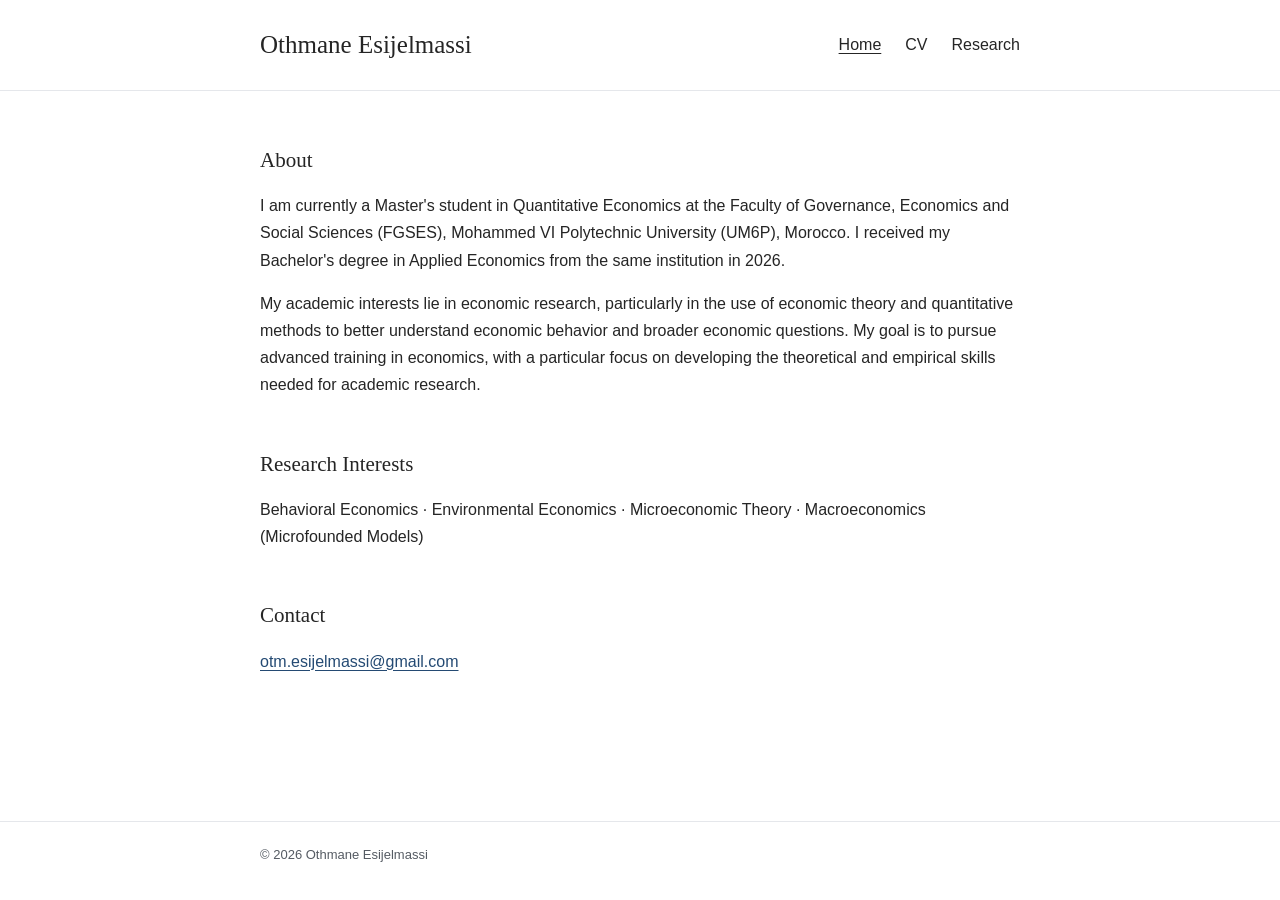
<file: index.html>
<!doctype html>
<html lang="en">
<head>
  <meta charset="utf-8">
  <meta name="viewport" content="width=device-width, initial-scale=1">
  <meta name="description" content="Academic homepage of Othmane Esijelmassi, Master's student in Quantitative Economics at UM6P–FGSES.">
  <meta name="author" content="Othmane Esijelmassi">
  <title>Home | Othmane Esijelmassi</title>
  <link rel="stylesheet" href="assets/style.css">
</head>
<body>
  <header class="site-header">
    <div class="shell header-inner">
      <a class="brand" href="index.html">Othmane Esijelmassi</a>
      <nav class="site-nav" aria-label="Main navigation">
        <a href="index.html" aria-current="page">Home</a>
        <a href="cv.html">CV</a>
        <a href="research.html">Research</a>
      </nav>
    </div>
  </header>
  <main id="main" class="shell">
    <section class="home-section" aria-labelledby="about-heading">
      <h1 id="about-heading">About</h1>
      <p>I am currently a Master's student in Quantitative Economics at the Faculty of Governance, Economics and Social Sciences (FGSES), Mohammed VI Polytechnic University (UM6P), Morocco. I received my Bachelor's degree in Applied Economics from the same institution in 2026.</p>
      <p>My academic interests lie in economic research, particularly in the use of economic theory and quantitative methods to better understand economic behavior and broader economic questions. My goal is to pursue advanced training in economics, with a particular focus on developing the theoretical and empirical skills needed for academic research.</p>
    </section>

    <section class="home-section" aria-labelledby="interests-heading">
      <h2 id="interests-heading">Research Interests</h2>
      <p>Behavioral Economics · Environmental Economics · Microeconomic Theory · Macroeconomics (Microfounded Models)</p>
    </section>

    <section class="home-section" aria-labelledby="contact-heading">
      <h2 id="contact-heading">Contact</h2>
      <p><a href="mailto:otm.esijelmassi@gmail.com">otm.esijelmassi@gmail.com</a></p>
    </section>
  </main>
  <footer class="site-footer">
    <div class="shell footer-inner">
      <p>© 2026 Othmane Esijelmassi</p>
    </div>
  </footer>
</body>
</html>
</file>
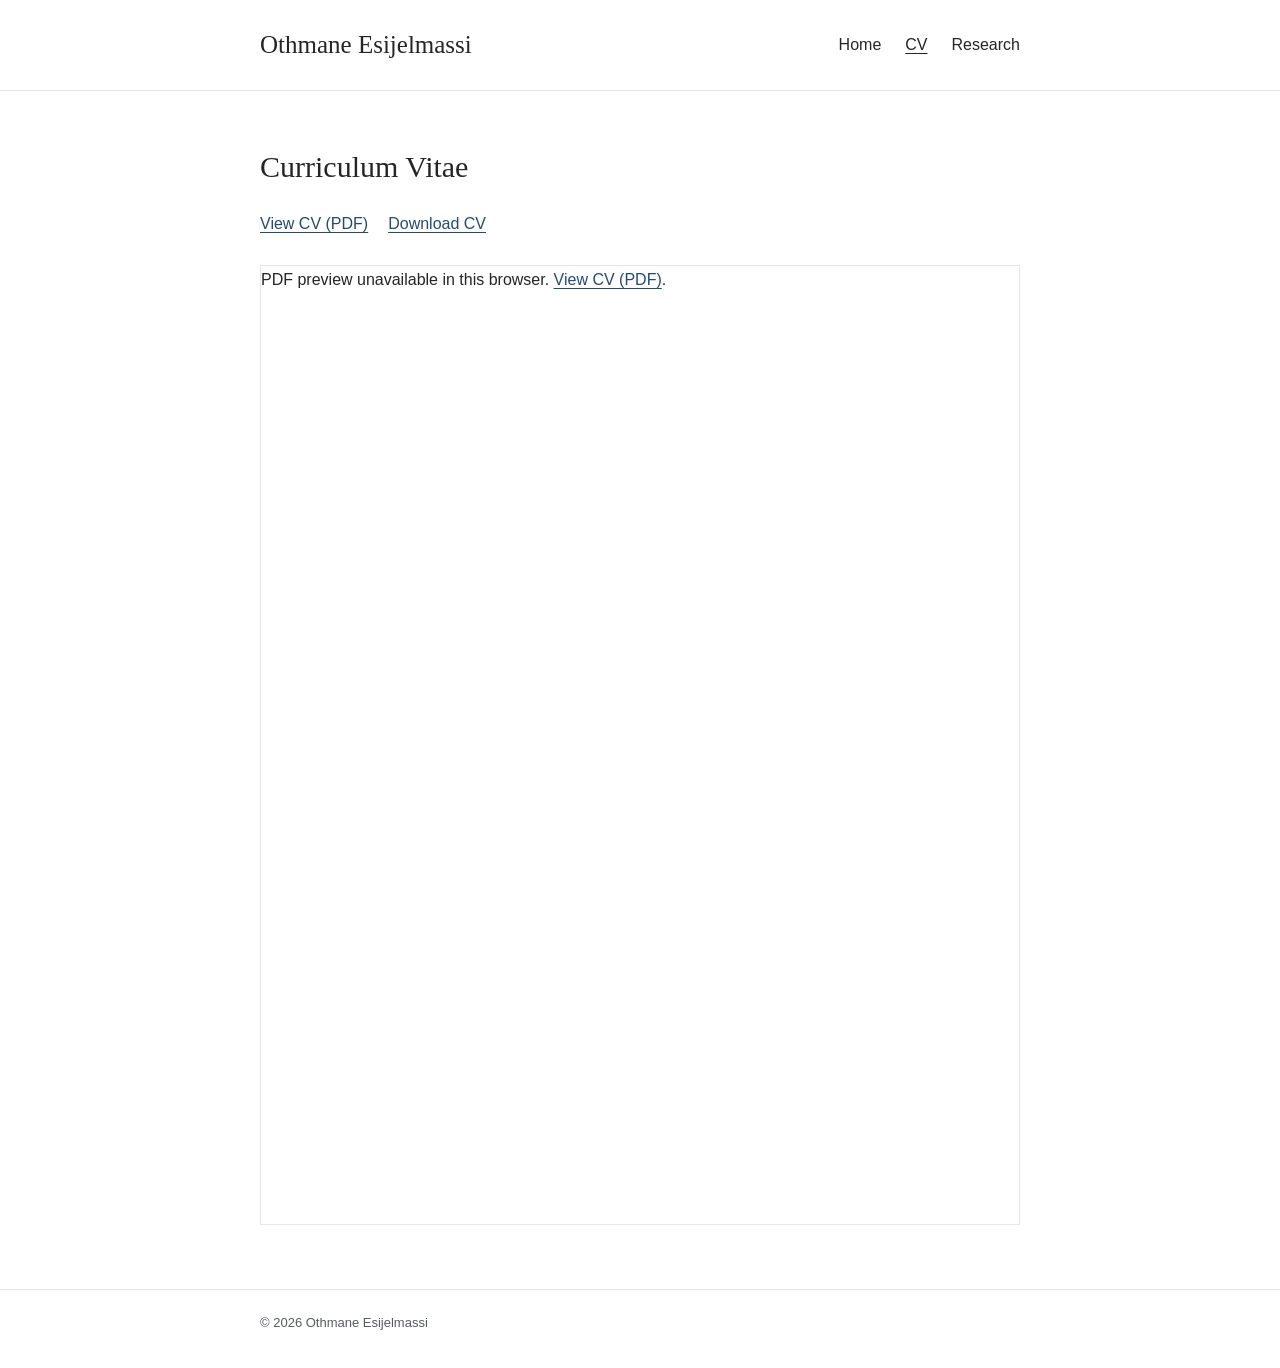
<file: cv.html>
<!doctype html>
<html lang="en">
<head>
  <meta charset="utf-8">
  <meta name="viewport" content="width=device-width, initial-scale=1">
  <meta name="description" content="Curriculum vitae of Othmane Esijelmassi.">
  <meta name="author" content="Othmane Esijelmassi">
  <title>Curriculum Vitae | Othmane Esijelmassi</title>
  <link rel="stylesheet" href="assets/style.css">
</head>
<body>
  <header class="site-header">
    <div class="shell header-inner">
      <a class="brand" href="index.html">Othmane Esijelmassi</a>
      <nav class="site-nav" aria-label="Main navigation">
        <a href="index.html">Home</a>
        <a href="cv.html" aria-current="page">CV</a>
        <a href="research.html">Research</a>
      </nav>
    </div>
  </header>
  <main id="main" class="shell">
    <div class="page-heading">
      <h1>Curriculum Vitae</h1>
    </div>
    <p class="cv-actions">
      <a href="assets/othmane-esijelmassi-academic-cv.pdf" target="_blank" rel="noopener noreferrer">View CV (PDF)</a>
      <a href="assets/othmane-esijelmassi-academic-cv.pdf" download>Download CV</a>
    </p>
    <object class="cv-preview" data="assets/othmane-esijelmassi-academic-cv.pdf" type="application/pdf" title="Academic CV preview">
      <p>PDF preview unavailable in this browser. <a href="assets/othmane-esijelmassi-academic-cv.pdf" target="_blank" rel="noopener noreferrer">View CV (PDF)</a>.</p>
    </object>
  </main>
  <footer class="site-footer">
    <div class="shell footer-inner">
      <p>© 2026 Othmane Esijelmassi</p>
    </div>
  </footer>
</body>
</html>
</file>
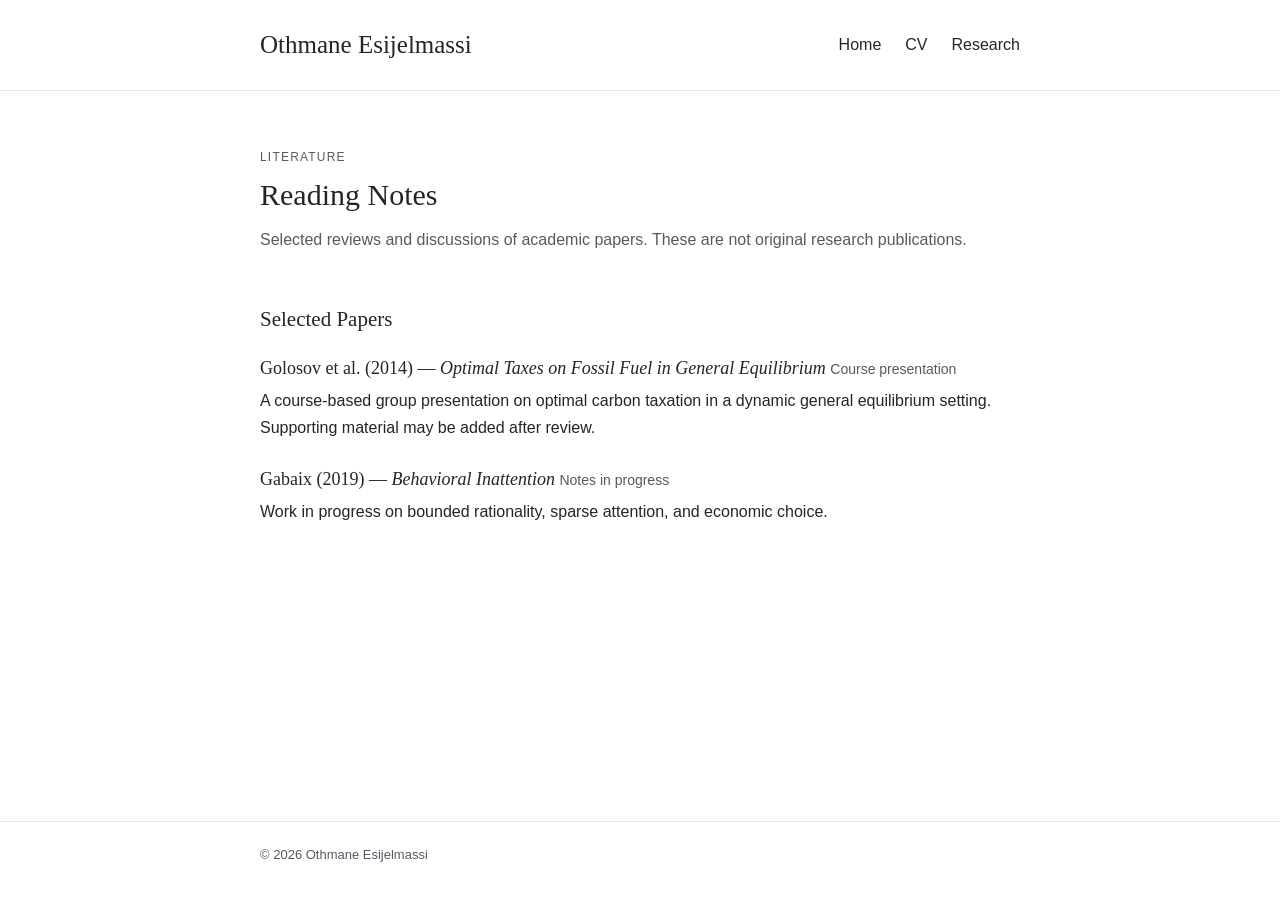
<file: reading.html>
<!doctype html>
<html lang="en">
<head>
  <meta charset="utf-8">
  <meta name="viewport" content="width=device-width, initial-scale=1">
  <meta name="description" content="Academic reading notes and paper discussions by Othmane Esijelmassi.">
  <meta name="author" content="Othmane Esijelmassi">
  <title>Reading Notes | Othmane Esijelmassi</title>
  <link rel="stylesheet" href="assets/style.css">
</head>
<body>
  <header class="site-header">
    <div class="shell header-inner">
      <a class="brand" href="index.html">Othmane Esijelmassi</a>
      <nav class="site-nav" aria-label="Main navigation">
        <a href="index.html">Home</a>
        <a href="cv.html">CV</a>
        <a href="research.html">Research</a>
      </nav>
    </div>
  </header>
  <main id="main" class="shell">
    <div class="page-heading">
      <div class="eyebrow">Literature</div>
      <h1>Reading Notes</h1>
      <p class="text-muted">Selected reviews and discussions of academic papers. These are not original research publications.</p>
    </div>
    <section class="section" aria-labelledby="notes-heading">
      <h2 id="notes-heading">Selected Papers</h2>
      <div class="article-list">
        <article class="article">
          <h3>Golosov et al. (2014) — <em>Optimal Taxes on Fossil Fuel in General Equilibrium</em> <span class="status">Course presentation</span></h3>
          <p>A course-based group presentation on optimal carbon taxation in a dynamic general equilibrium setting. Supporting material may be added after review.</p>
        </article>
        <article class="article">
          <h3>Gabaix (2019) — <em>Behavioral Inattention</em> <span class="status">Notes in progress</span></h3>
          <p>Work in progress on bounded rationality, sparse attention, and economic choice.</p>
        </article>
      </div>
    </section>
  </main>
  <footer class="site-footer">
    <div class="shell footer-inner">
      <p>© 2026 Othmane Esijelmassi</p>
    </div>
  </footer>
</body>
</html>
</file>
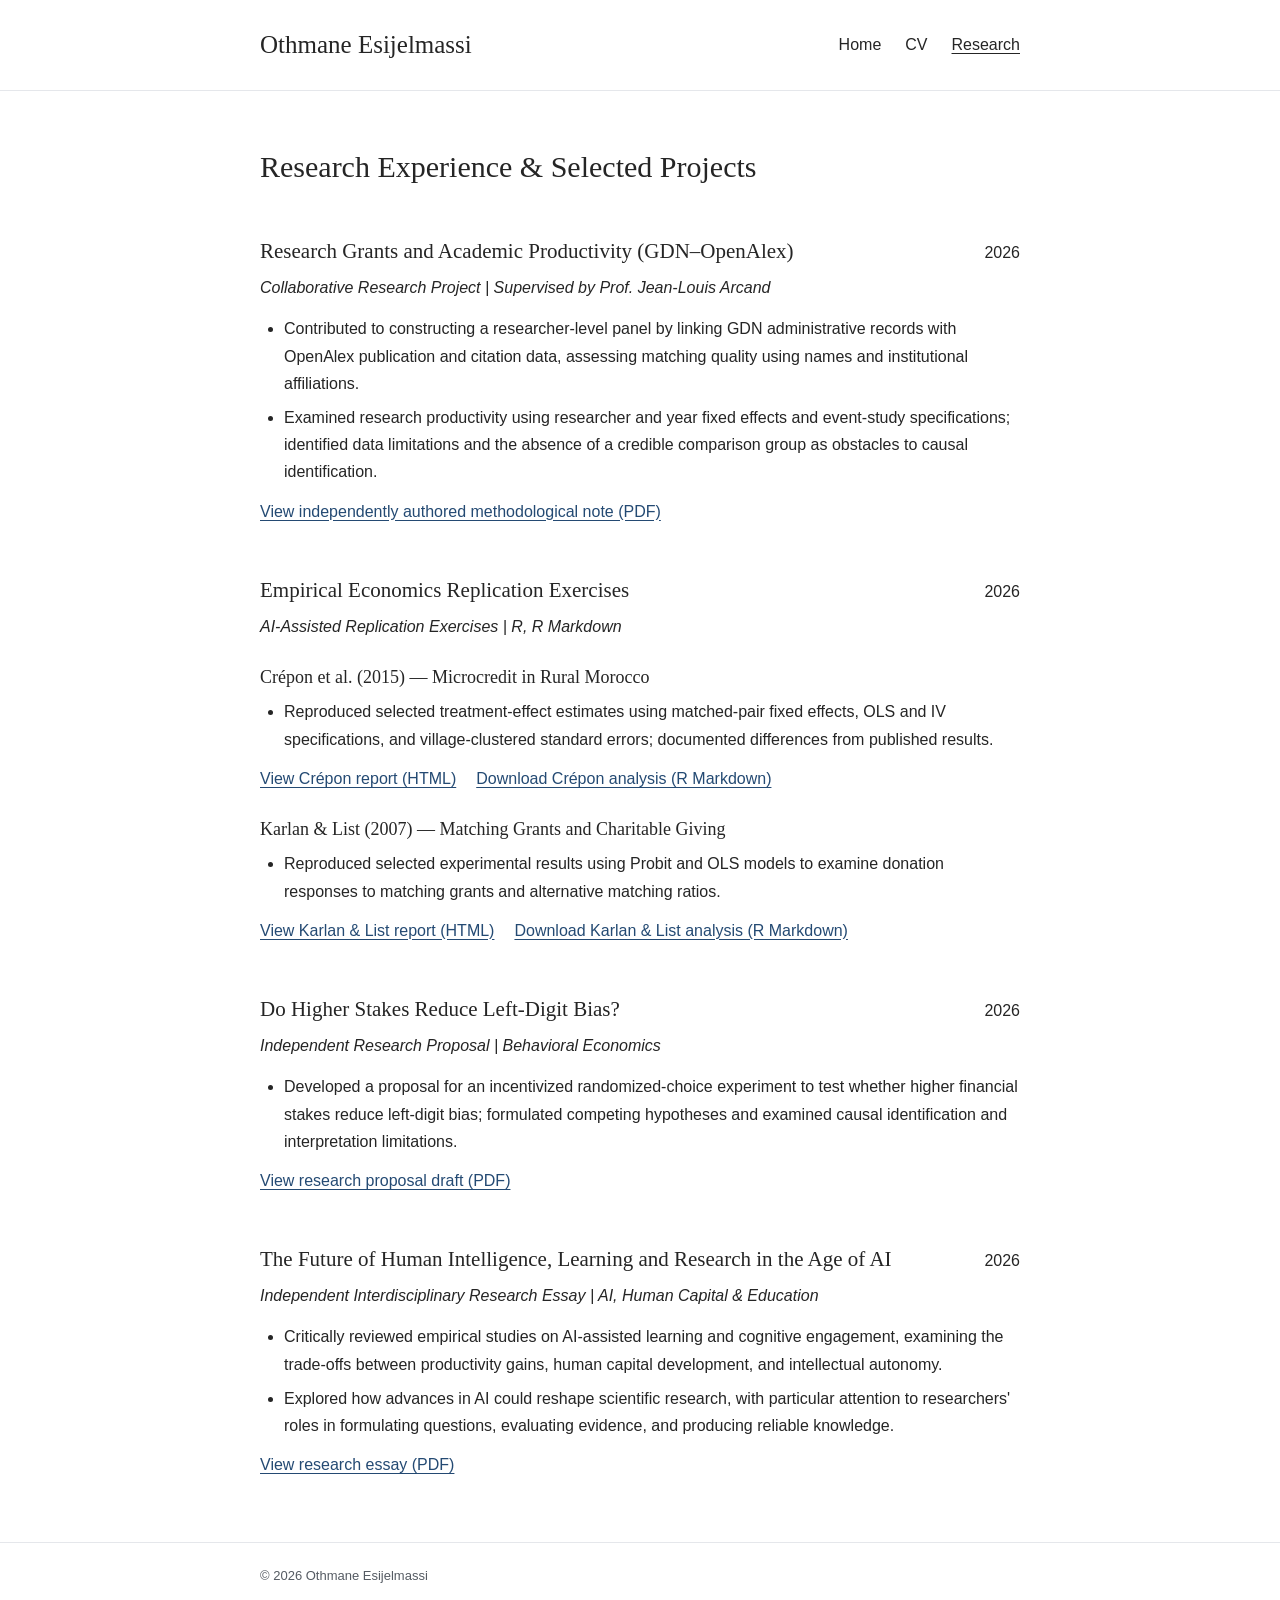
<file: research.html>
<!doctype html>
<html lang="en">
<head>
  <meta charset="utf-8">
  <meta name="viewport" content="width=device-width, initial-scale=1">
  <meta name="description" content="Research experience and selected projects by Othmane Esijelmassi.">
  <meta name="author" content="Othmane Esijelmassi">
  <title>Research Experience &amp; Selected Projects | Othmane Esijelmassi</title>
  <link rel="stylesheet" href="assets/style.css">
</head>
<body>
  <header class="site-header">
    <div class="shell header-inner">
      <a class="brand" href="index.html">Othmane Esijelmassi</a>
      <nav class="site-nav" aria-label="Main navigation">
        <a href="index.html">Home</a>
        <a href="cv.html">CV</a>
        <a href="research.html" aria-current="page">Research</a>
      </nav>
    </div>
  </header>
  <main id="main" class="shell">
    <div class="page-heading">
      <h1>Research Experience &amp; Selected Projects</h1>
    </div>

    <section class="research-project" aria-labelledby="grants-heading">
      <div class="research-project-heading">
        <h2 id="grants-heading">Research Grants and Academic Productivity (GDN–OpenAlex)</h2>
        <span class="research-year">2026</span>
      </div>
      <p class="research-subtitle">Collaborative Research Project | Supervised by Prof. Jean-Louis Arcand</p>
      <ul>
        <li>Contributed to constructing a researcher-level panel by linking GDN administrative records with OpenAlex publication and citation data, assessing matching quality using names and institutional affiliations.</li>
        <li>Examined research productivity using researcher and year fixed effects and event-study specifications; identified data limitations and the absence of a credible comparison group as obstacles to causal identification.</li>
      </ul>
      <p class="project-links"><a href="assets/research/gdn-openalex-methodological-note.pdf" target="_blank" rel="noopener noreferrer">View independently authored methodological note (PDF)</a></p>
    </section>

    <section class="research-project" aria-labelledby="replication-heading">
      <div class="research-project-heading">
        <h2 id="replication-heading">Empirical Economics Replication Exercises</h2>
        <span class="research-year">2026</span>
      </div>
      <p class="research-subtitle">AI-Assisted Replication Exercises | R, R Markdown</p>
      <div class="replication-exercise">
        <h3>Crépon et al. (2015) — Microcredit in Rural Morocco</h3>
        <ul>
          <li>Reproduced selected treatment-effect estimates using matched-pair fixed effects, OLS and IV specifications, and village-clustered standard errors; documented differences from published results.</li>
        </ul>
        <p class="project-links">
          <a href="assets/research/crepon-replication-report.html" target="_blank" rel="noopener noreferrer">View Crépon report (HTML)</a>
          <a href="assets/research/crepon-replication-source.Rmd" download>Download Crépon analysis (R Markdown)</a>
        </p>
      </div>
      <div class="replication-exercise">
        <h3>Karlan &amp; List (2007) — Matching Grants and Charitable Giving</h3>
        <ul>
          <li>Reproduced selected experimental results using Probit and OLS models to examine donation responses to matching grants and alternative matching ratios.</li>
        </ul>
        <p class="project-links">
          <a href="assets/research/karlan-list-replication-report.html" target="_blank" rel="noopener noreferrer">View Karlan &amp; List report (HTML)</a>
          <a href="assets/research/karlan-list-replication-source.Rmd" download>Download Karlan &amp; List analysis (R Markdown)</a>
        </p>
      </div>
    </section>

    <section class="research-project" aria-labelledby="stakes-heading">
      <div class="research-project-heading">
        <h2 id="stakes-heading">Do Higher Stakes Reduce Left-Digit Bias?</h2>
        <span class="research-year">2026</span>
      </div>
      <p class="research-subtitle">Independent Research Proposal | Behavioral Economics</p>
      <ul>
        <li>Developed a proposal for an incentivized randomized-choice experiment to test whether higher financial stakes reduce left-digit bias; formulated competing hypotheses and examined causal identification and interpretation limitations.</li>
      </ul>
      <p class="project-links"><a href="assets/research/left-digit-bias-proposal.pdf" target="_blank" rel="noopener noreferrer">View research proposal draft (PDF)</a></p>
    </section>

    <section class="research-project" aria-labelledby="ai-essay-heading">
      <div class="research-project-heading">
        <h2 id="ai-essay-heading">The Future of Human Intelligence, Learning and Research in the Age of AI</h2>
        <span class="research-year">2026</span>
      </div>
      <p class="research-subtitle">Independent Interdisciplinary Research Essay | AI, Human Capital &amp; Education</p>
      <ul>
        <li>Critically reviewed empirical studies on AI-assisted learning and cognitive engagement, examining the trade-offs between productivity gains, human capital development, and intellectual autonomy.</li>
        <li>Explored how advances in AI could reshape scientific research, with particular attention to researchers' roles in formulating questions, evaluating evidence, and producing reliable knowledge.</li>
      </ul>
      <p class="project-links"><a href="assets/research/ai-human-intelligence-essay.pdf" target="_blank" rel="noopener noreferrer">View research essay (PDF)</a></p>
    </section>

  </main>
  <footer class="site-footer">
    <div class="shell footer-inner">
      <p>© 2026 Othmane Esijelmassi</p>
    </div>
  </footer>
</body>
</html>
</file>
<file: assets/style.css>
:root {
  color-scheme: light;
  --ink: #252525;
  --muted: #555b63;
  --line: #e5e7eb;
  --accent: #244a73;
  --content: 760px;
}
* { box-sizing: border-box; }
body {
  display: flex;
  flex-direction: column;
  min-height: 100vh;
  margin: 0;
  background: #fff;
  color: var(--ink);
  font-family: Arial, Helvetica, sans-serif;
  font-size: 16px;
  line-height: 1.7;
}
a { color: var(--accent); text-decoration: underline; text-underline-offset: 3px; }
a:focus-visible { outline: 2px solid var(--accent); outline-offset: 4px; }
.shell { width: min(calc(100% - 48px), var(--content)); margin-inline: auto; }
.site-header { border-bottom: 1px solid var(--line); }
.header-inner {
  display: flex;
  align-items: center;
  justify-content: space-between;
  gap: 24px;
  min-height: 90px;
}
.brand {
  color: var(--ink);
  font-family: Georgia, 'Times New Roman', serif;
  font-size: 25px;
  font-weight: 400;
  line-height: 1.3;
  text-decoration: none;
  white-space: nowrap;
}
.site-nav { display: flex; align-items: center; flex-wrap: wrap; gap: 24px; }
.site-nav a { color: var(--ink); text-decoration: none; }
.site-nav a:hover,
.site-nav a[aria-current='page'] { text-decoration: underline; }
main { flex: 1; padding-top: 56px; }
h1, h2, h3 {
  font-family: Georgia, 'Times New Roman', serif;
  font-weight: 400;
  line-height: 1.3;
}
h1 { font-size: 30px; margin: 0; }
h2 { font-size: 21px; margin: 0; }
h3 { font-size: 18px; margin: 0; }
p { margin: 0; }
.home-section h1 { font-size: 21px; }
.home-section h1,
.home-section h2 { margin-bottom: 18px; }
.home-section p + p { margin-top: 16px; }
.home-section + .home-section { margin-top: 52px; }
.cv-actions { display: flex; flex-wrap: wrap; gap: 20px; margin-top: 24px; }
.cv-preview {
  display: block;
  width: 100%;
  height: 960px;
  margin-top: 28px;
  border: 1px solid var(--line);
}
.research-project { margin-top: 52px; }
.research-project-heading {
  display: grid;
  grid-template-columns: minmax(0, 1fr) auto;
  align-items: baseline;
  gap: 24px;
}
.research-project h2 { font-size: 21px; overflow-wrap: anywhere; }
.research-year { white-space: nowrap; }
.research-subtitle { font-style: italic; margin-top: 8px; }
.research-project ul { margin: 14px 0 0; padding-left: 24px; }
.research-project li + li { margin-top: 7px; }
.project-links { display: flex; flex-wrap: wrap; column-gap: 20px; row-gap: 4px; margin-top: 12px; }
.replication-exercise { margin-top: 26px; }
.replication-exercise ul { margin-top: 9px; }
/* Keep the unlinked legacy reading page usable. */
.eyebrow { color: var(--muted); font-size: 12px; text-transform: uppercase; letter-spacing: .1em; }
.page-heading .eyebrow + h1 { margin-top: 8px; }
.text-muted { color: var(--muted); }
.page-heading .text-muted { margin-top: 12px; }
.section { margin-top: 52px; }
.article-list { margin-top: 24px; }
.article + .article { margin-top: 26px; }
.article p { margin-top: 7px; }
.status { color: var(--muted); font-family: Arial, Helvetica, sans-serif; font-size: 14px; }
.site-footer {
  margin-top: 64px;
  border-top: 1px solid var(--line);
  color: var(--muted);
  font-size: 13px;
  padding: 22px 0 34px;
}
.footer-inner p { margin: 0; }
@media (max-width: 620px) {
  .header-inner { align-items: flex-start; flex-direction: column; gap: 8px; padding-block: 18px; }
  .brand { white-space: normal; }
  .site-nav { gap: 20px; }
  .research-project-heading { gap: 12px; }
  .cv-preview { height: 70vh; min-height: 420px; }
}
</file>
